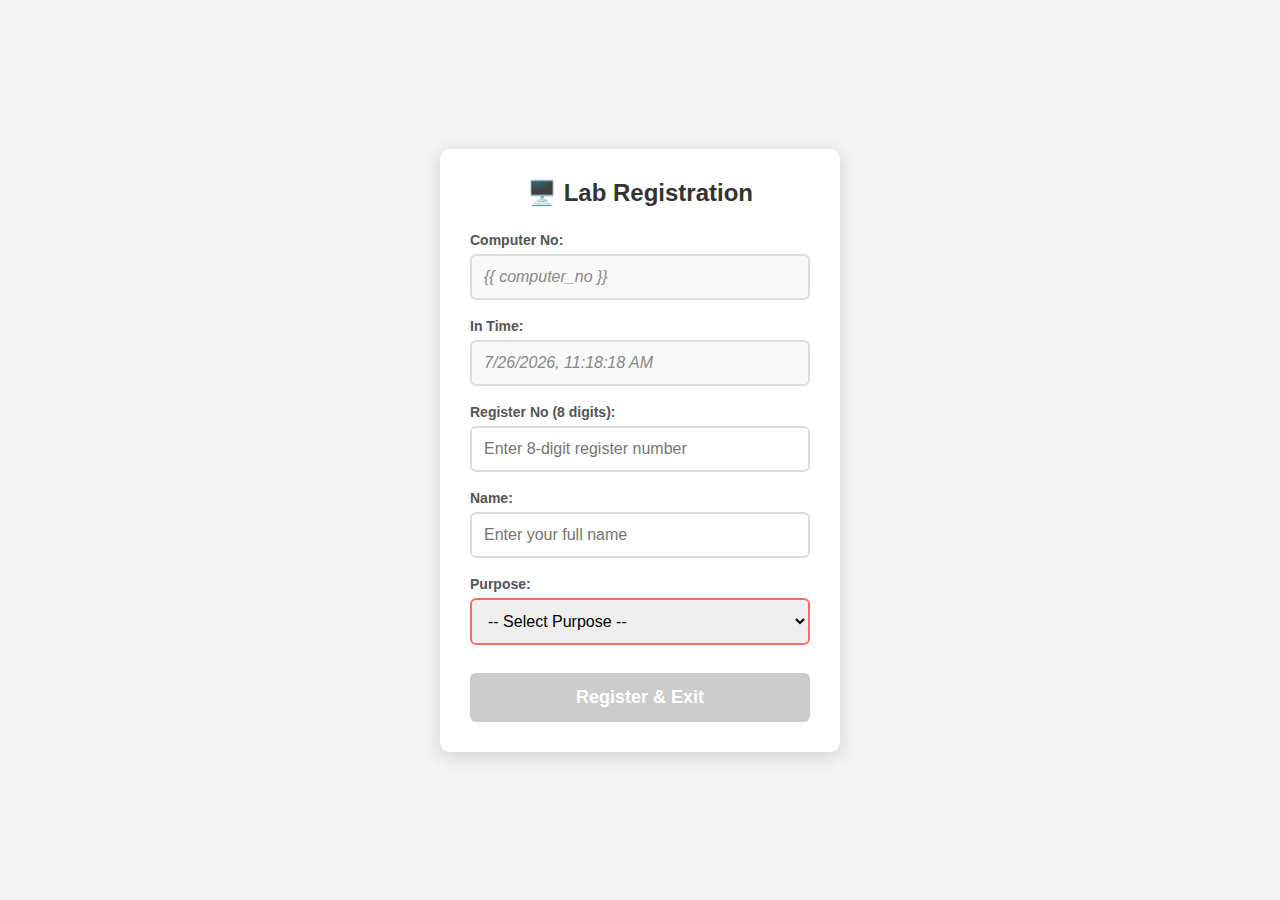
<file: templates/index.html>
<!DOCTYPE html>
<html lang="en">
<head>
    <meta charset="UTF-8">
    <meta name="viewport" content="width=device-width, initial-scale=1.0">
    <title>Lab Registration</title>
    <style>
        * {
            box-sizing: border-box;
            margin: 0;
            padding: 0;
        }

        body {
            font-family: Arial, sans-serif;
            background-color: #f4f4f4;
            min-height: 100vh;
            display: flex;
            justify-content: center;
            align-items: center;
            padding: 20px;
        }

        .container {
            background: white;
            padding: 30px;
            border-radius: 10px;
            box-shadow: 0 4px 20px rgba(0, 0, 0, 0.15);
            width: 100%;
            max-width: 400px;
        }

        h1 {
            text-align: center;
            color: #333;
            margin-bottom: 25px;
            font-size: 24px;
        }

        .form-group {
            margin-bottom: 18px;
        }

        label {
            display: block;
            margin-bottom: 6px;
            font-weight: bold;
            color: #555;
            font-size: 14px;
        }

        input[type="text"],
        select {
            width: 100%;
            padding: 12px;
            font-size: 16px;
            border: 2px solid #ddd;
            border-radius: 6px;
            transition: border-color 0.3s ease;
        }

        input[type="text"]:focus,
        select:focus {
            outline: none;
            border-color: #4ecdc4;
        }

        .auto-field {
            background-color: #f9f9f9;
            font-style: italic;
            color: #888;
        }

        .error-message {
            color: #ff6b6b;
            font-size: 12px;
            margin-top: 5px;
            display: none;
        }

        .error-message.show {
            display: block;
        }

        .global-error {
            background-color: #ffe0e0;
            color: #ff6b6b;
            padding: 12px;
            border-radius: 6px;
            text-align: center;
            margin-bottom: 15px;
            display: none;
            font-size: 14px;
        }

        .global-error.show {
            display: block;
        }

        #other_purpose {
            display: none;
            margin-top: 5px;
        }

        button[type="submit"] {
            width: 100%;
            padding: 14px;
            font-size: 18px;
            font-weight: bold;
            color: white;
            background-color: #4ecdc4;
            border: none;
            border-radius: 6px;
            cursor: pointer;
            transition: background-color 0.3s ease, transform 0.1s ease;
            margin-top: 10px;
        }

        button[type="submit"]:hover:not(:disabled) {
            background-color: #3dbdb5;
            transform: translateY(-1px);
        }

        button[type="submit"]:disabled {
            background-color: #ccc;
            cursor: not-allowed;
        }

        .success-message {
            display: none;
            background-color: #e8f8f5;
            color: #4ecdc4;
            padding: 20px;
            border-radius: 6px;
            text-align: center;
            font-size: 18px;
            font-weight: bold;
        }

        .success-message.show {
            display: block;
        }

        .valid {
            border-color: #4ecdc4 !important;
        }

        .invalid {
            border-color: #ff6b6b !important;
        }

        /* Hide form when showing success */
        #regForm.hidden {
            display: none;
        }
    </style>
</head>
<body>
    <div class="container">
        <h1>🖥️ Lab Registration</h1>
        
        <div class="global-error" id="globalError">Please fill all fields correctly.</div>
        
        <form id="regForm">
            <div class="form-group">
                <label for="computer_no">Computer No:</label>
                <input type="text" id="computer_no" name="computer_no" class="auto-field" readonly 
                       value="{{ computer_no }}">
            </div>

            <div class="form-group">
                <label for="in_time">In Time:</label>
                <input type="text" id="in_time" name="in_time" class="auto-field" readonly>
            </div>

            <div class="form-group">
                <label for="register_no">Register No (8 digits):</label>
                <input type="text" id="register_no" name="register_no" 
                       pattern="[0-9]{8}" maxlength="8" required
                       placeholder="Enter 8-digit register number">
                <div class="error-message" id="register_no_error">Must be exactly 8 digits.</div>
            </div>

            <div class="form-group">
                <label for="name">Name:</label>
                <input type="text" id="name" name="name" required
                       placeholder="Enter your full name">
                <div class="error-message" id="name_error">Name is required.</div>
            </div>

            <div class="form-group">
                <label for="purpose">Purpose:</label>
                <select id="purpose" name="purpose" required>
                    <option value="">-- Select Purpose --</option>
                    <option value="Assignment">Assignment</option>
                    <option value="Project">Project</option>
                    <option value="Research">Research</option>
                    <option value="Other">Other (specify below)</option>
                </select>
                <div class="error-message" id="purpose_error">Please select a purpose.</div>
                
                <input type="text" id="other_purpose" name="other_purpose" 
                       placeholder="If 'Other', describe here">
                <div class="error-message" id="other_purpose_error">Please specify the purpose.</div>
            </div>

            <button type="submit" id="submitBtn" disabled>Register & Exit</button>
        </form>

        <div class="success-message" id="successMessage">
            ✅ Registration successful!<br>Closing in 3 seconds...
        </div>
    </div>

    <script>
        document.addEventListener('DOMContentLoaded', function() {
            // Elements
            const form = document.getElementById('regForm');
            const submitBtn = document.getElementById('submitBtn');
            const globalError = document.getElementById('globalError');
            const successMessage = document.getElementById('successMessage');
            
            const computerNoInput = document.getElementById('computer_no');
            const inTimeInput = document.getElementById('in_time');
            const registerNoInput = document.getElementById('register_no');
            const nameInput = document.getElementById('name');
            const purposeSelect = document.getElementById('purpose');
            const otherPurposeInput = document.getElementById('other_purpose');

            // State
            let isSubmitted = false;

            // Auto-fill fields
            function autoFillFields() {
                // Auto-fill computer_no from URL if not already set by server
                const urlParams = new URLSearchParams(window.location.search);
                const computerNo = urlParams.get('computer_no');
                if (computerNo) {
                    computerNoInput.value = computerNo;
                } else if (!computerNoInput.value || computerNoInput.value === 'Auto-Detected') {
                    computerNoInput.value = 'Auto-Detected';
                }

                // Auto-fill in_time with current date/time
                inTimeInput.value = new Date().toLocaleString();
            }

            // Attempt to go fullscreen
            function requestFullscreen() {
                const elem = document.documentElement;
                if (elem.requestFullscreen) {
                    elem.requestFullscreen().catch(() => {});
                } else if (elem.webkitRequestFullscreen) {
                    elem.webkitRequestFullscreen();
                } else if (elem.msRequestFullscreen) {
                    elem.msRequestFullscreen();
                }
            }

            // Validate individual field
            function validateField(fieldId) {
                const field = document.getElementById(fieldId);
                const errorDiv = document.getElementById(fieldId + '_error');
                let isValid = false;

                switch(fieldId) {
                    case 'register_no':
                        const regNo = field.value.trim();
                        isValid = /^\d{8}$/.test(regNo);
                        break;
                    case 'name':
                        isValid = field.value.trim().length > 0;
                        break;
                    case 'purpose':
                        isValid = field.value !== '';
                        break;
                    case 'other_purpose':
                        // Only validate if purpose is "Other"
                        if (purposeSelect.value === 'Other') {
                            isValid = field.value.trim().length > 0;
                        } else {
                            isValid = true;
                        }
                        break;
                }

                // Update UI
                if (field.value.trim() === '' && fieldId !== 'purpose') {
                    field.classList.remove('valid', 'invalid');
                } else {
                    field.classList.toggle('valid', isValid);
                    field.classList.toggle('invalid', !isValid);
                }

                if (errorDiv) {
                    errorDiv.classList.toggle('show', !isValid && field.value.trim() !== '');
                }

                return isValid;
            }

            // Validate entire form
            function validateForm() {
                const registerValid = validateField('register_no');
                const nameValid = validateField('name');
                const purposeValid = validateField('purpose');
                
                let otherValid = true;
                if (purposeSelect.value === 'Other') {
                    otherValid = validateField('other_purpose');
                }

                const allValid = registerValid && nameValid && purposeValid && otherValid;
                
                submitBtn.disabled = !allValid;
                
                // Show global error only if user has interacted and form is invalid
                const hasInteracted = registerNoInput.value || nameInput.value || purposeSelect.value;
                if (hasInteracted && !allValid) {
                    globalError.classList.add('show');
                } else {
                    globalError.classList.remove('show');
                }

                return allValid;
            }

            // Handle purpose change to show/hide other_purpose field
            function handlePurposeChange() {
                const isOther = purposeSelect.value === 'Other';
                otherPurposeInput.style.display = isOther ? 'block' : 'none';
                otherPurposeInput.required = isOther;
                
                if (!isOther) {
                    otherPurposeInput.value = '';
                    otherPurposeInput.classList.remove('valid', 'invalid');
                    document.getElementById('other_purpose_error').classList.remove('show');
                }
                
                validateForm();
            }

            // Event listeners for validation
            registerNoInput.addEventListener('input', function() {
                // Only allow digits
                this.value = this.value.replace(/[^0-9]/g, '');
                validateForm();
            });
            registerNoInput.addEventListener('blur', () => validateForm());

            nameInput.addEventListener('input', () => validateForm());
            nameInput.addEventListener('blur', () => validateForm());

            purposeSelect.addEventListener('change', handlePurposeChange);

            otherPurposeInput.addEventListener('input', () => validateForm());
            otherPurposeInput.addEventListener('blur', () => validateForm());

            // Lockdown: Prevent closing without submission
            window.addEventListener('beforeunload', function(e) {
                if (!isSubmitted) {
                    e.preventDefault();
                    e.returnValue = 'Please complete the registration before leaving.';
                    return e.returnValue;
                }
            });

            // Disable right-click context menu
            document.addEventListener('contextmenu', function(e) {
                e.preventDefault();
            });

            // Disable F12 and Ctrl+Shift+I (developer tools)
            document.addEventListener('keydown', function(e) {
                if (e.key === 'F12' || 
                    (e.ctrlKey && e.shiftKey && e.key === 'I') ||
                    (e.ctrlKey && e.shiftKey && e.key === 'i')) {
                    e.preventDefault();
                }
            });

            // Form submission
            form.addEventListener('submit', async function(e) {
                e.preventDefault();

                if (!validateForm()) {
                    return;
                }

                // Prepare form data
                const formData = new FormData(form);
                
                // If purpose is "Other", use other_purpose value
                if (purposeSelect.value === 'Other') {
                    formData.set('purpose', otherPurposeInput.value.trim());
                }

                try {
                    const response = await fetch('/', {
                        method: 'POST',
                        body: formData
                    });

                    const data = await response.json();

                    if (data.success) {
                        // Hide form, show success message
                        form.classList.add('hidden');
                        globalError.classList.remove('show');
                        successMessage.classList.add('show');
                        isSubmitted = true;

                        // Close window after 3 seconds
                        setTimeout(function() {
                            window.close();
                            // If window.close() doesn't work (most browsers block it),
                            // show a message
                            successMessage.innerHTML = '✅ Registration successful!<br>You may now close this window.';
                        }, 3000);
                    } else {
                        // Show error
                        globalError.textContent = data.error || 'An error occurred.';
                        globalError.classList.add('show');
                    }
                } catch (error) {
                    globalError.textContent = 'Network error. Please try again.';
                    globalError.classList.add('show');
                }
            });

            // Initialize
            autoFillFields();
            validateForm();
            
            // Attempt fullscreen after a short delay
            setTimeout(requestFullscreen, 500);
        });
    </script>
</body>
</html>
</file>
